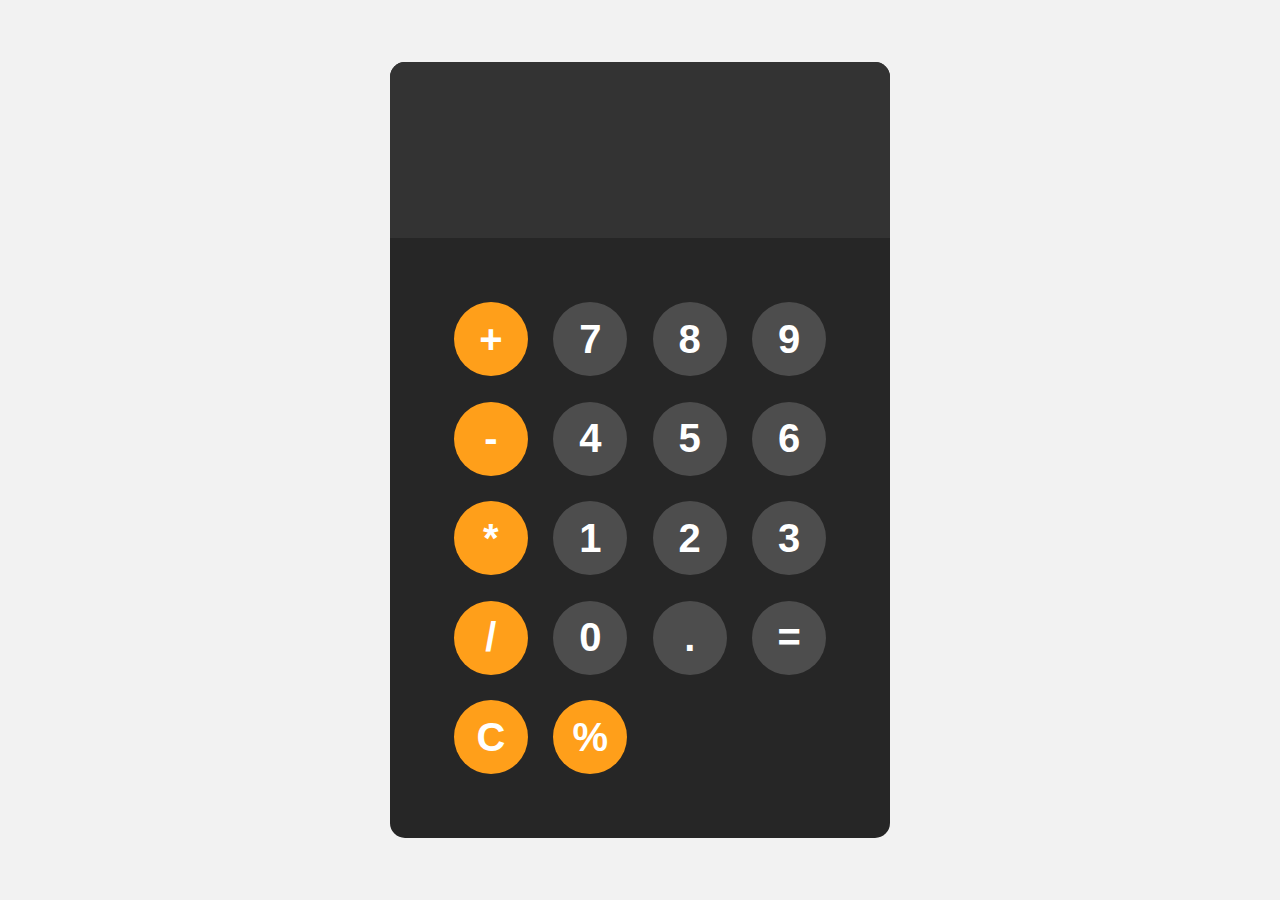
<file: index.html>
<!DOCTYPE html>
<html lang="en">
<head>
    <meta charset="UTF-8">
    <meta name="viewport" content="width=device-width, initial-scale=1.0">
    <link rel="stylesheet" href="style.css">
    <title>Calculator</title>
</head>
<body>
    <div id="Calculator">
        <input type="text" id="display" readonly>
        <div id="keys">
            <button onclick="appendtoDisplay('+')" class="operator-btn">+</button>
            <button onclick="appendtoDisplay('7')">7</button>
            <button onclick="appendtoDisplay('8')">8</button>
            <button onclick="appendtoDisplay('9')">9</button>
            <button onclick="appendtoDisplay('-')" class="operator-btn">-</button>
            <button onclick="appendtoDisplay('4')">4</button>
            <button onclick="appendtoDisplay('5')">5</button>
            <button onclick="appendtoDisplay('6')">6</button>
            <button onclick="appendtoDisplay('*')" class="operator-btn">*</button>
            <button onclick="appendtoDisplay('1')">1</button>
            <button onclick="appendtoDisplay('2')">2</button>
            <button onclick="appendtoDisplay('3')">3</button>
            <button onclick="appendtoDisplay('/')" class="operator-btn">/</button>
            <button onclick="appendtoDisplay('0')">0</button>
            <button onclick="appendtoDisplay('.')">.</button>
            <button onclick="calculate()">=</button>
            <button onclick="clearDisplay()" class="operator-btn">C</button>
            <button onclick="appendtoDisplay('%')" class="operator-btn">%</button>
        </div>
    </div>
    <script src="script.js"></script>
</body>
</html>
</file>
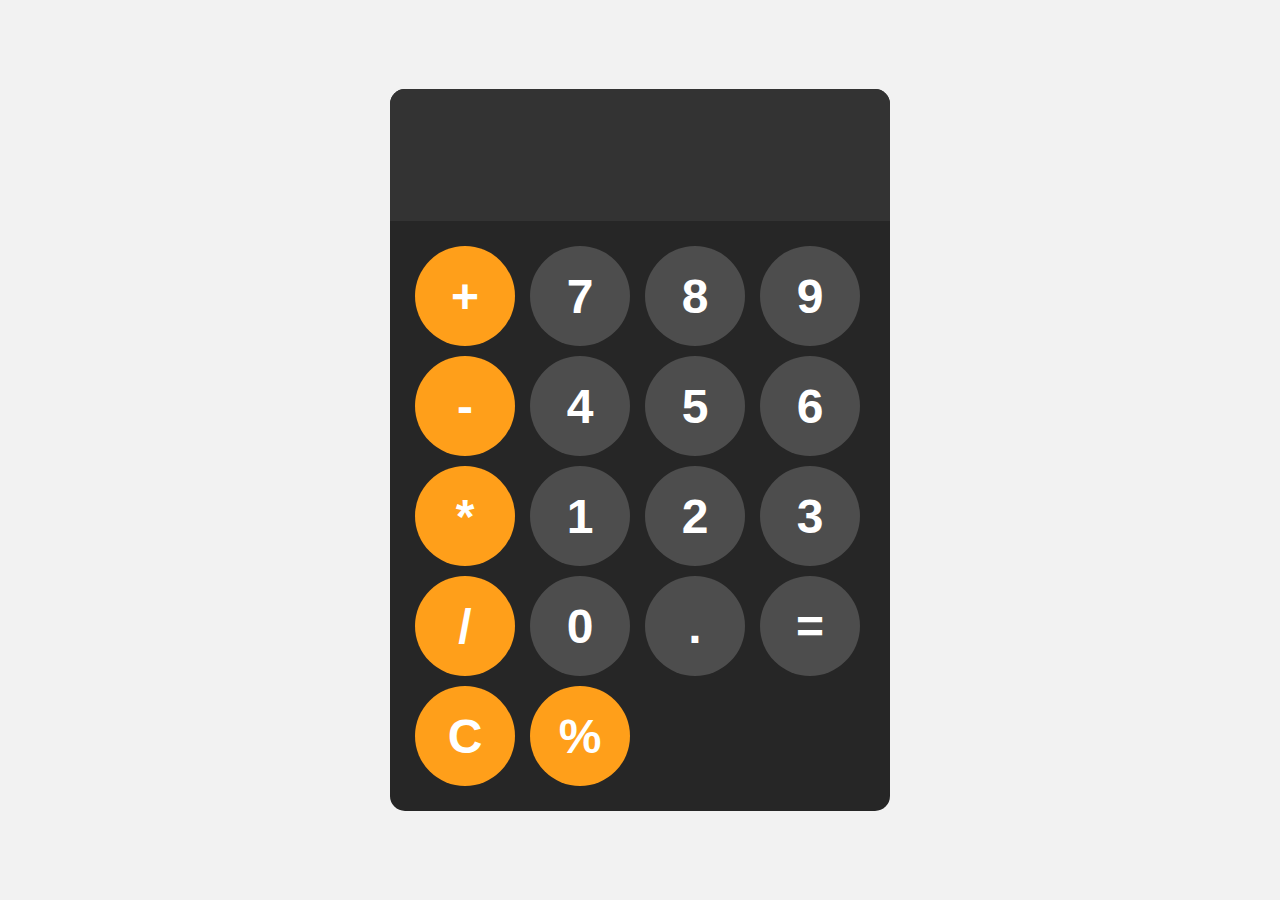
<file: Calculator/index.html>
<!DOCTYPE html>
<html lang="en">
<head>
    <meta charset="UTF-8">
    <meta name="viewport" content="width=device-width, initial-scale=1.0">
    <link rel="stylesheet" href="style.css">
    <title>Calculator</title>
</head>
<body>
    <div id="Calculator">
        <input type="text" id="display" readonly>
        <div id="keys">
            <button onclick="appendtoDisplay('+')" class="operator-btn">+</button>
            <button onclick="appendtoDisplay('7')">7</button>
            <button onclick="appendtoDisplay('8')">8</button>
            <button onclick="appendtoDisplay('9')">9</button>
            <button onclick="appendtoDisplay('-')" class="operator-btn">-</button>
            <button onclick="appendtoDisplay('4')">4</button>
            <button onclick="appendtoDisplay('5')">5</button>
            <button onclick="appendtoDisplay('6')">6</button>
            <button onclick="appendtoDisplay('*')" class="operator-btn">*</button>
            <button onclick="appendtoDisplay('1')">1</button>
            <button onclick="appendtoDisplay('2')">2</button>
            <button onclick="appendtoDisplay('3')">3</button>
            <button onclick="appendtoDisplay('/')" class="operator-btn">/</button>
            <button onclick="appendtoDisplay('0')">0</button>
            <button onclick="appendtoDisplay('.')">.</button>
            <button onclick="calculate()">=</button>
            <button onclick="clearDisplay()" class="operator-btn">C</button>
            <button onclick="appendtoDisplay('%')" class="operator-btn">%</button>
        </div>
    </div>
    <script src="script.js"></script>
</body>
</html>
</file>
<file: style.css>
body {
    margin: 0;
    display: flex;
    justify-content: center;
    align-items: center;
    min-height: 100vh;
    background-color: hsl(0, 0%, 95%);
}
#Calculator {
    font-family: Arial, sans-serif;
    background-color: hsl(0, 0%, 15%);
    border-radius: 15px;
    width: 90%;
    max-width: 500px;
    overflow: hidden;
}
#display {
    width: 100%;
    padding: 4vw;
    font-size: clamp(2rem, 8vw, 4rem);
    text-align: left;
    border: none;
    background-color: hsl(0, 0%, 20%);
    color: white;
    box-sizing: border-box;
}
#keys {
    display: grid;
    grid-template-columns: repeat(4, 1fr);
    gap: 2vw;
    padding: 5vw;
}
button {
    width: 100%;
    aspect-ratio: 1 / 1;
    border-radius: 50%;
    border: none;
    background-color: hsl(0, 0%, 30%);
    color: white;
    font-size: clamp(1.5rem, 5vw, 2.5rem);
    font-weight: bold;
    cursor: pointer;
}
button:hover {
    background-color: hsl(0, 0%, 40%);
}
button:active {
    background-color: hsl(0, 0%, 50%);
}
.operator-btn {
    background-color: hsl(35, 100%, 55%);
}
.operator-btn:hover {
    background-color: hsl(35, 100%, 65%);
}
.operator-btn:active {
    background-color: hsl(35, 100%, 75%);
}
@media (max-width: 600px) {
    #Calculator {
        width: 95%;
        border-radius: 10px;
    }
    #display {
        padding: 5vw;
        font-size: clamp(1.5rem, 7vw, 3rem);
    }
    #keys {
        gap: 1.5vw;
        padding: 4vw;
    }
    button {
        font-size: clamp(1rem, 4vw, 2rem);
    }
}
</file>
<file: Calculator/style.css>
body{
    margin: 0;
    display: flex;
    justify-content: center;
    align-items: center;
    height: 100vh;
    background-color: hsl(0, 0%, 95%);
}
#Calculator{
    font-family: Arial, sans-serif;
    background-color: hsl(0, 0%, 15%);
    border-radius: 15px;
    max-width: 500px;
    overflow: hidden;
}

#display{
    width: 100%;
    padding: 20px;
    font-size: 5rem;
    text-align: left;
    border: none;
    background-color: hsl(0, 0%, 20%);
    color: white;
}

#keys{
    display: grid;
    grid-template-columns: repeat(4, 1fr);
    gap: 10px;
    padding: 25px;
}

button{
    width: 100px;
    height: 100px;
    border-radius: 50px;
    border: none;
    background-color: hsl(0, 0%, 30%);
    color: white;
    font-size: 3rem;
    font-weight: bold;
    cursor: pointer;
}

button:hover{
    background-color: hsl(0, 0%, 40%);
}

button:active{
    background-color: hsl(0, 0%, 50%);
}

.operator-btn{
    background-color: hsl(35, 100%, 55%);
}

.operator-btn:hover{
    background-color: hsl(35, 100%, 65%);
}

.operator-btn:active{
    background-color: hsl(35, 100%, 75%);
}
</file>
